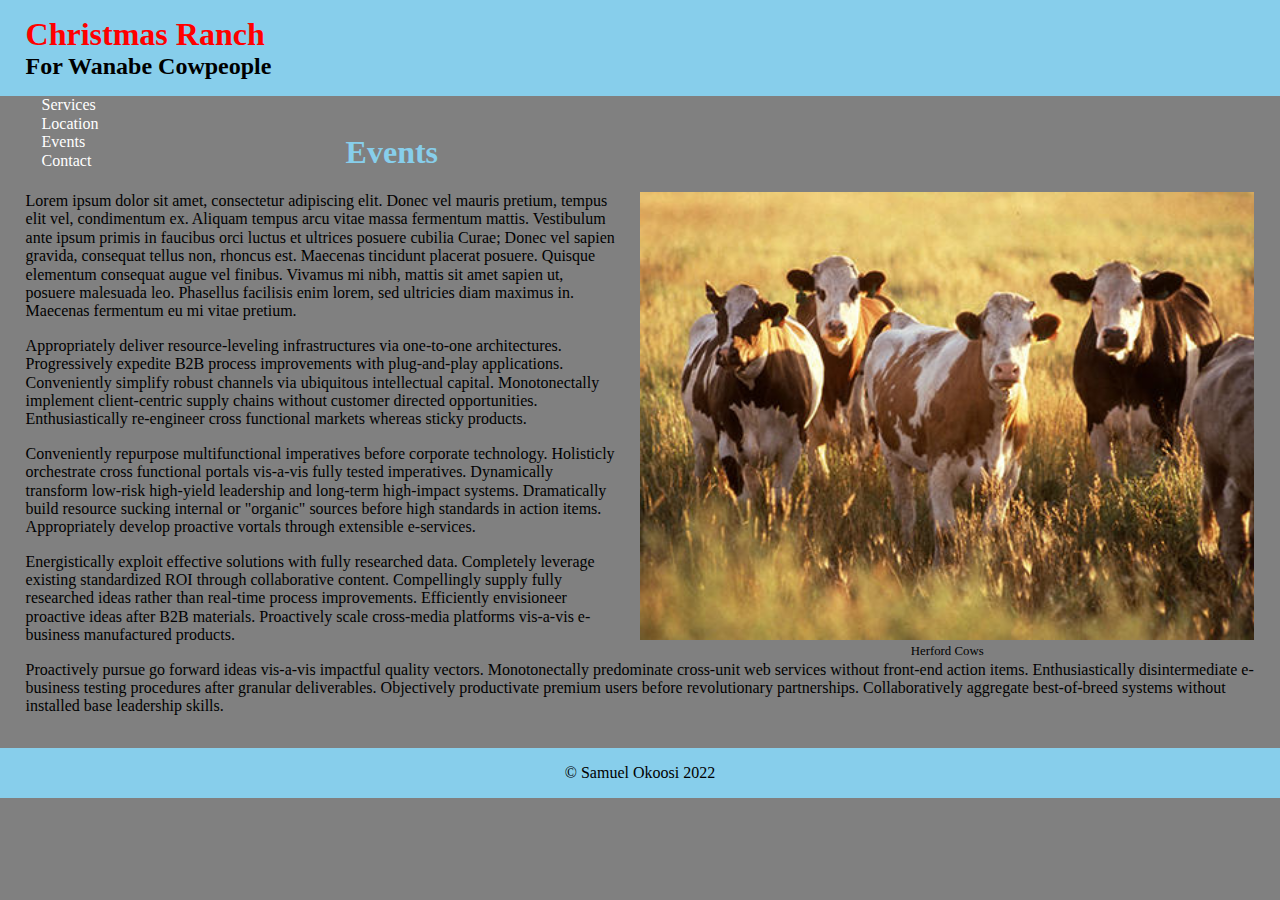
<file: ranch-start/index.html>
<!doctype html>
<html lang="en">
<head>
<meta charset="utf-8">
<meta name="description" content="Fill Me In">
<meta name="author" content="John Doe">
<title>Events: Christmas Ranch</title>

<meta name ="viewport" content="width=device-width,initial-scale=1,maximum-scale=1 ">

<!-- STYLE SHEETS -->
<link href="css/normalize.css" rel="stylesheet">
<link href="css/small.css" rel="stylesheet">
<link href="css/medium.css" rel="stylesheet">
<link href="css/large.css" rel="stylesheet">

</head>
<body>
<body>
<header>
  <h1>Christmas Ranch</h1>
  <h2>For Wanabe Cowpeople</h2>
</header>
  
<nav>
<ul>
  <li><a href="index.html">Services</a></li>
  <li><a href="#">Location</a></li>
  <li class="active"><a href="#">Events</a></li>
  <li><a href="#">Contact</a></li>
</ul>
</nav>

<main>
    
    <h1>Events</h1>
    <figure>
    <img src="images/cows.jpg" alt="Herford Cows">
      <figcaption>Herford Cows</figcaption>
    </figure>
    <p>Lorem ipsum dolor sit amet, consectetur adipiscing elit. Donec vel mauris pretium, tempus elit vel, condimentum ex. Aliquam tempus arcu vitae massa fermentum mattis. Vestibulum ante ipsum primis in faucibus orci luctus et ultrices posuere cubilia Curae; Donec vel sapien gravida, consequat tellus non, rhoncus est. Maecenas tincidunt placerat posuere. Quisque elementum consequat augue vel finibus. Vivamus mi nibh, mattis sit amet sapien ut, posuere malesuada leo. Phasellus facilisis enim lorem, sed ultricies diam maximus in. Maecenas fermentum eu mi vitae pretium.</p>

    <div>
    <p>Appropriately deliver resource-leveling infrastructures via one-to-one architectures. Progressively expedite B2B process improvements with plug-and-play applications. Conveniently simplify robust channels via ubiquitous intellectual capital. Monotonectally implement client-centric supply chains without customer directed opportunities. Enthusiastically re-engineer cross functional markets whereas sticky products.</p>

    <p>Conveniently repurpose multifunctional imperatives before corporate technology. Holisticly orchestrate cross functional portals vis-a-vis fully tested imperatives. Dynamically transform low-risk high-yield leadership and long-term high-impact systems. Dramatically build resource sucking internal or "organic" sources before high standards in action items. Appropriately develop proactive vortals through extensible e-services.</p>

    <p>Energistically exploit effective solutions with fully researched data. Completely leverage existing standardized ROI through collaborative content. Compellingly supply fully researched ideas rather than real-time process improvements. Efficiently envisioneer proactive ideas after B2B materials. Proactively scale cross-media platforms vis-a-vis e-business manufactured products.</p>

    <p>Proactively pursue go forward ideas vis-a-vis impactful quality vectors. Monotonectally predominate cross-unit web services without front-end action items. Enthusiastically disintermediate e-business testing procedures after granular deliverables. Objectively productivate premium users before revolutionary partnerships. Collaboratively aggregate best-of-breed systems without installed base leadership skills.</p>
    </div>

    
</main>

<footer>
&copy; Samuel Okoosi 2022
</footer>
</body>
</html>
</file>
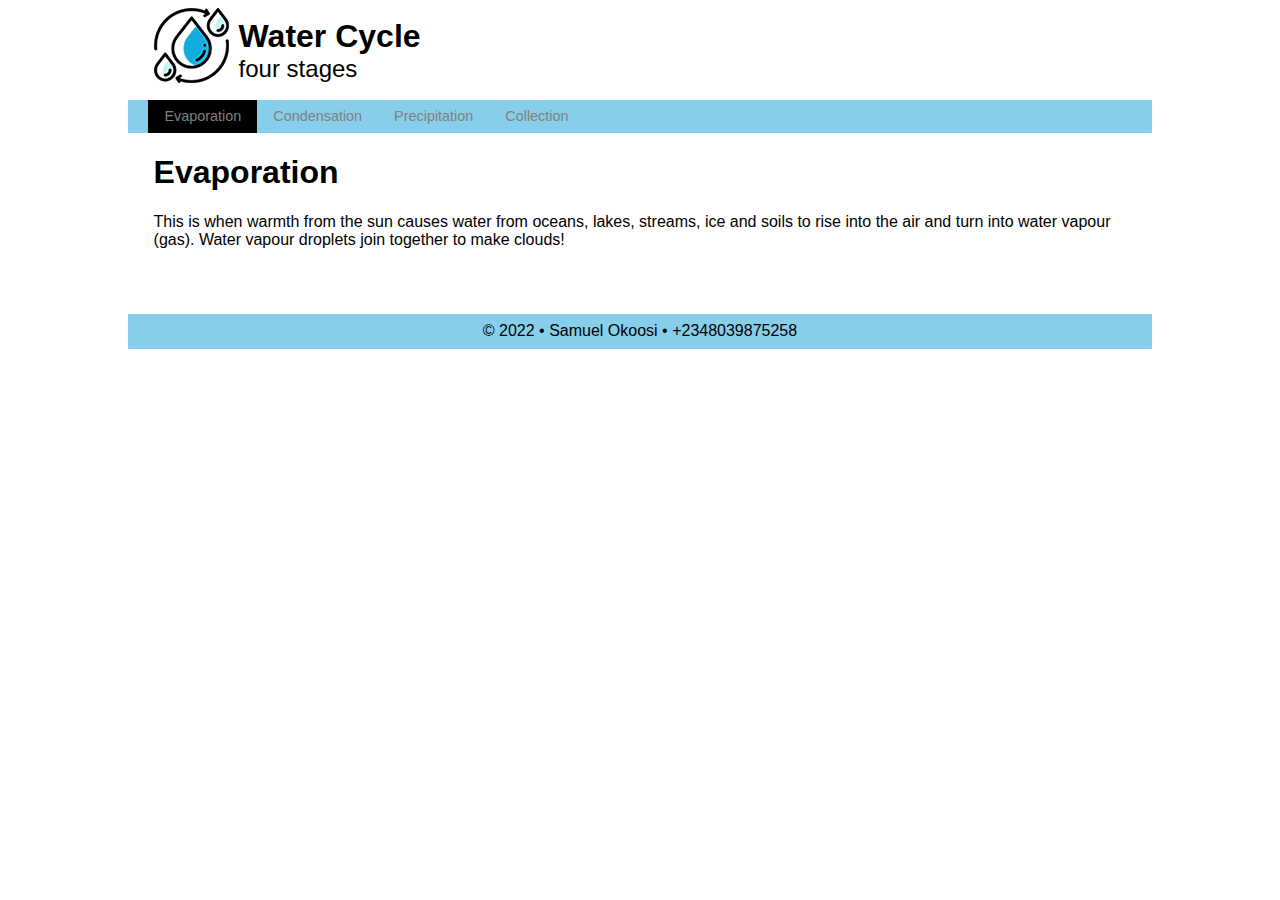
<file: watercycle/index.html>
<!doctype html>
<html lang="en">
<head>
<meta charset="utf-8">
<meta name="description" content="Fill Me In">
<meta name="author" content="John Doe">

<!-- This start file was build by Paul Cheney  -->
<title>Water Cycle</title>

<!-- TELLS PHONES NOT TO LIE ABOUT THEIR WIDTH & stops the font from enlarging when a phone is turned sideways-->
<meta name="viewport" content="width=device-width, initial-scale=1, maximum-scale=1">



<!-- STYLE SHEETS -->
<link href="css/normalize.css" rel="stylesheet">
<!-- phone-default -->
<link href="css/small.css" rel="stylesheet">
<!-- enhance-tablet -->
<link href="css/medium.css" rel="stylesheet">
<!-- enhance-desktop -->
<link href="css/large.css" rel="stylesheet">


     
</head>
<body>
<!-- HEADER HERE -->
	<header>
	<img src="images/logo.png" alt="logo">
    <div>
 <h1>Water Cycle</h1>
        <h2>four stages</h2>
        </div>
    </header>
    
    
<!-- NAVIGATION HERE -->
    <nav>
        <ul >
            <li class="active"><a href="index.html">Evaporation</a></li>
            <li ><a href="Condensation.html">Condensation</a></li>
            <li><a href="Precipitation.html">Precipitation</a></li>
            <li><a href="Collection.html">Collection</a></li>    
        </ul>
    </nav>
    
    
<!-- CONTENT HERE -->
    <main>
        <h1>Evaporation</h1>
        <p>This is when warmth from the sun causes water from oceans, lakes, streams, ice and soils to rise into the air and turn into water vapour (gas). Water vapour droplets join together to make clouds! </p>
    </main>
    
<!-- FOOTER HERE -->   
    <footer>
        &copy; 2022 &bull; Samuel Okoosi &bull; +2348039875258
    </footer>

</body>
</html>
</file>
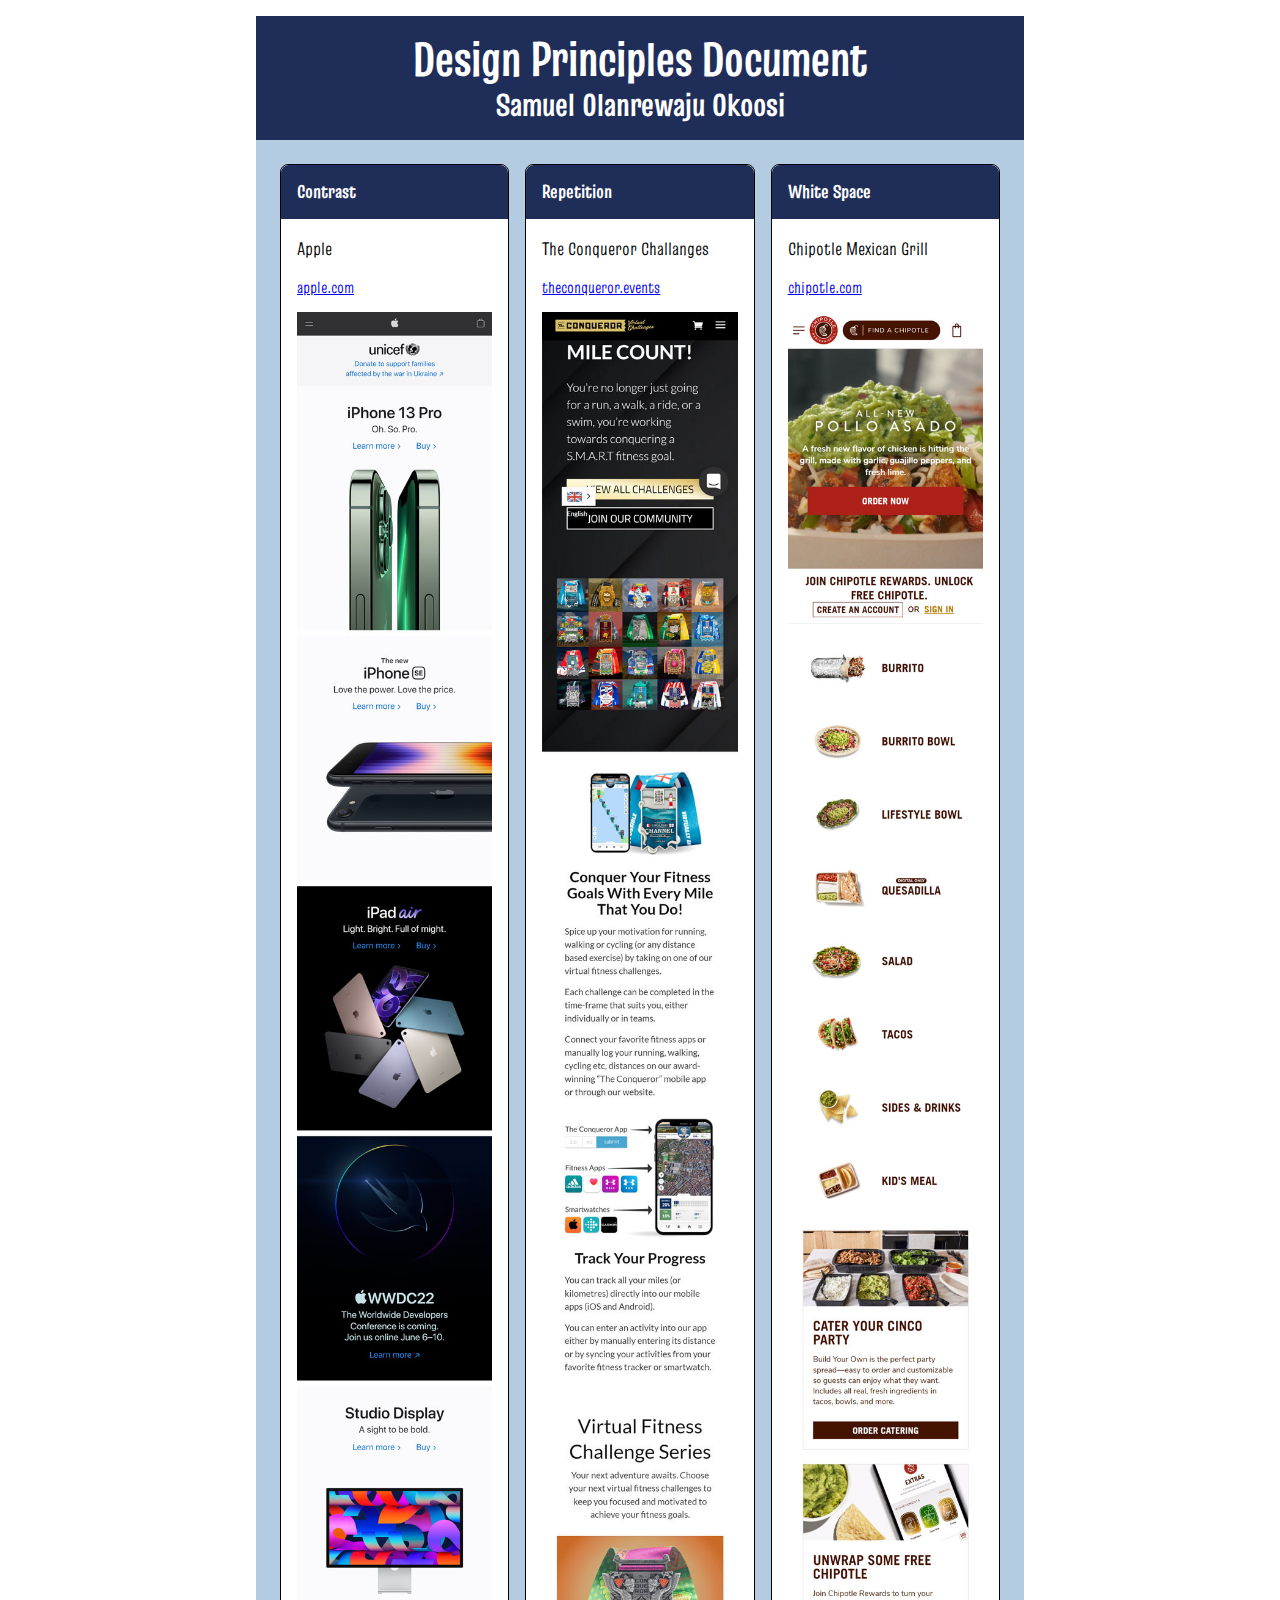
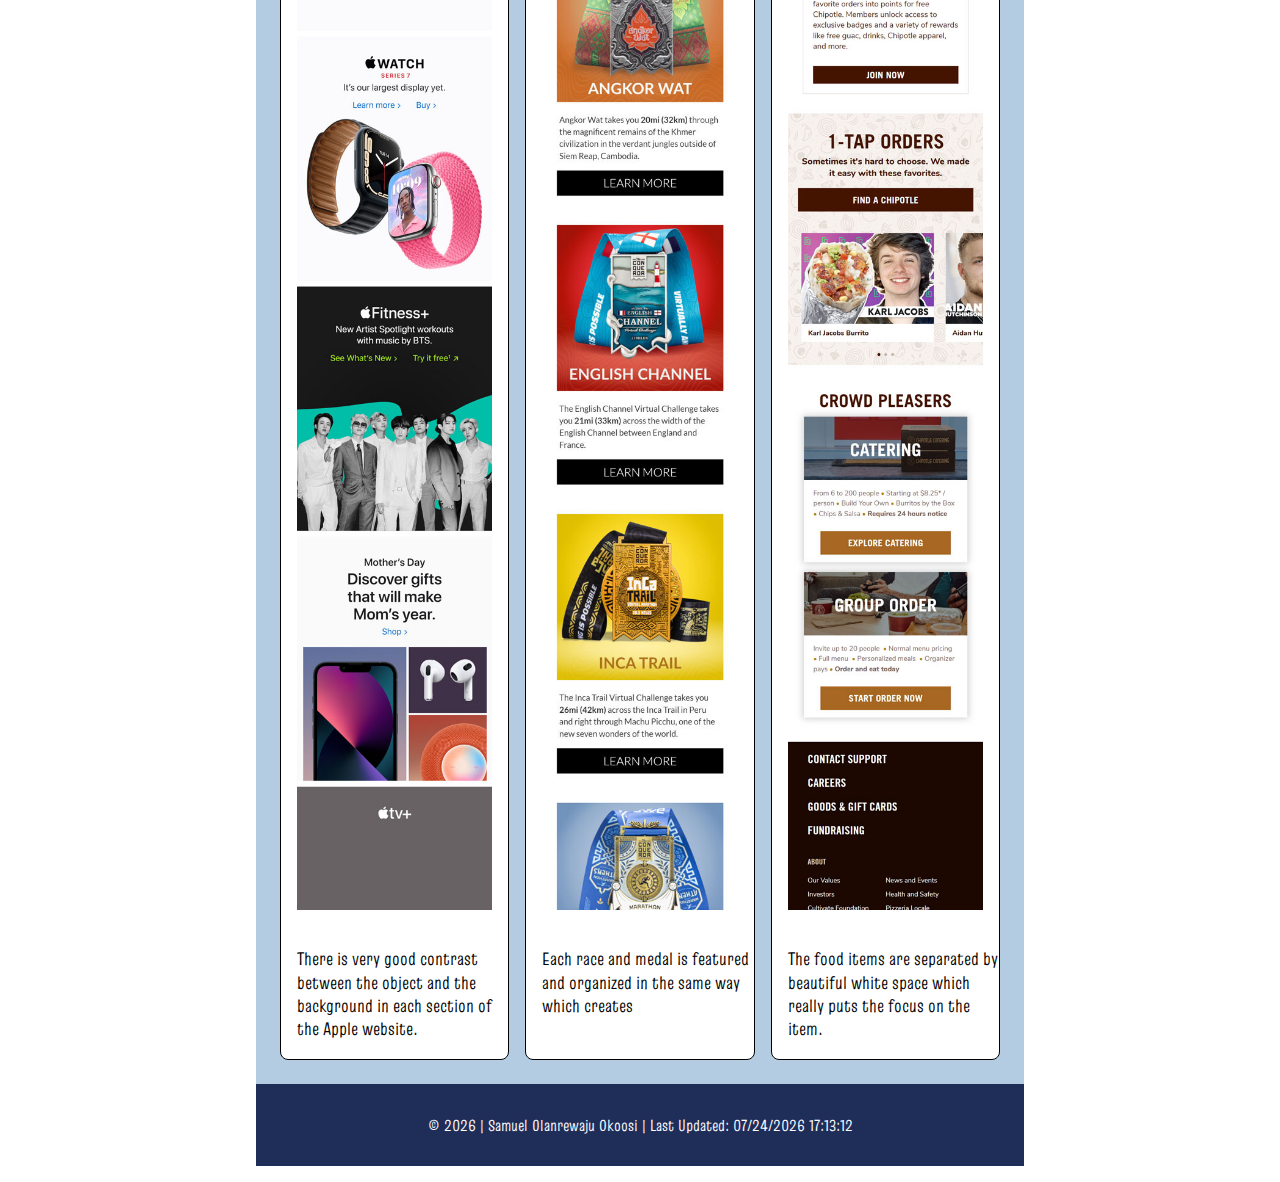
<file: lesson 2/design-principles.html>
<!DOCTYPE html>
<html lang="en">
  <head>
    <meta charset="UTF-8" />
    <meta name="viewport" content="width=device-width, initial-scale=1.0" />
    <meta
      name="description"
      content="Week 2 Lesson page on design principles for web design."
    />
    <title>Design Principles Document</title>
    <link rel="stylesheet" href="css/normalize.css" />
    <link rel="stylesheet" href="css/small.css" />
    <link rel="stylesheet" href="css/medium.css" />
    <link rel="stylesheet" href="css/large.css" />

    <link rel="preconnect" href="https://fonts.googleapis.com" />
    <link rel="preconnect" href="https://fonts.gstatic.com" crossorigin />
    <link
      href="https://fonts.googleapis.com/css2?family=Truculenta:wght@200;400;600;800&display=swap"
      rel="stylesheet"
    />
  </head>
  <body>
    <header>
      <h1>Design Principles Document</h1>
      <h2>Samuel Olanrewaju Okoosi</h2>
    </header>
    <main>
      <section>
        <h3>Contrast</h3>
        <p>Apple</p>
        <a href="https://www.apple.com/">apple.com</a><br />
        <picture>
          <img src="images/apple.jpg" alt="Apple Website" />
        </picture>
        <p>
          There is very good contrast between the object and the background in
          each section of the Apple website.
        </p>
      </section>
      <section>
        <h3>Repetition</h3>
        <p>The Conqueror Challanges</p>
        <a href="https://www.theconqueror.events/">theconqueror.events</a><br />
        <picture>
          <img src="images/conqueror.jpg" alt="Conqueror Website" />
        </picture>
        <p>
          Each race and medal is featured and organized in the same way which
          creates
        </p>
      </section>
      <section>
        <h3>White Space</h3>
        <p>Chipotle Mexican Grill</p>
        <a href="https://www.chipotle.com/">chipotle.com</a><br />
        <picture>
          <img src="images/chipotle.jpg" alt="Chipotle Website" />
        </picture>
        <p>
          The food items are separated by beautiful white space which really
          puts the focus on the item.
        </p>
      </section>
    </main>
    <footer>
      <p>
        &copy; <span id="currentYear"></span> | Samuel Olanrewaju Okoosi | Last Updated:
        <span id="modDate"></span>
      </p>
    </footer>
    <script src="js/script.js"></script>
  </body>
</html>
</file>
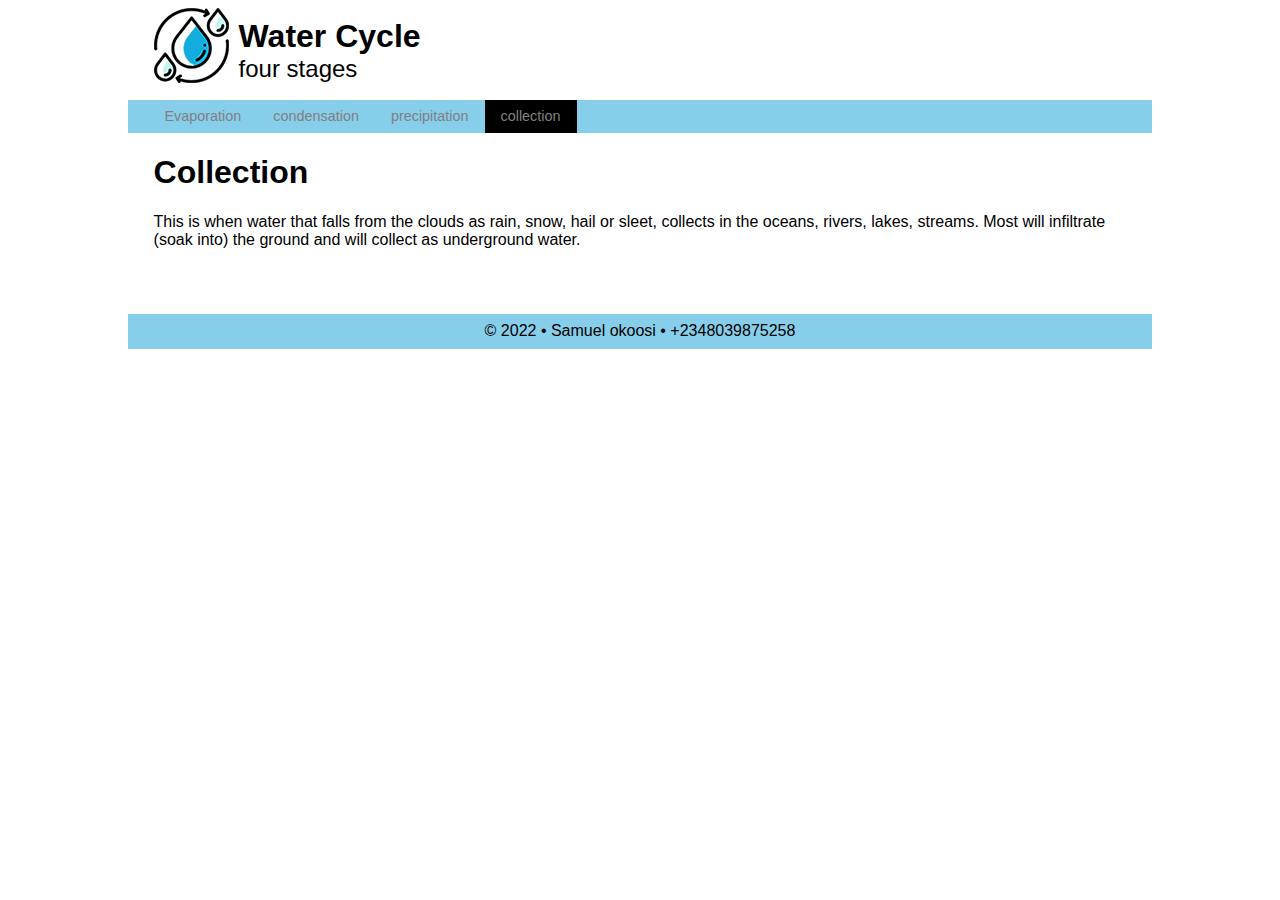
<file: watercycle/collection.html>
<!doctype html>
<html lang="en">
<head>
<meta charset="utf-8">
<meta name="collection" content="Collection">
<meta name="author" content="Samuel okoosi">

<!-- This start file was build by Paul Cheney  -->
<title>Water Cycle</title>

<!-- TELLS PHONES NOT TO LIE ABOUT THEIR WIDTH & stops the font from enlarging when a phone is turned sideways-->
<meta name="viewport" content="width=device-width, initial-scale=1, maximum-scale=1">


<!-- STYLE SHEETS -->
<link href="css/normalize.css" rel="stylesheet">
<!-- phone-default -->
<link href="css/small.css" rel="stylesheet">
<!-- enhance-tablet -->
<link href="css/medium.css" rel="stylesheet">
<!-- enhance-desktop -->
<link href="css/large.css" rel="stylesheet">

</head>
<body>
<!-- HEADER HERE -->
	<header>
	<img src="images/logo.png" alt="logo">
    <div>
 <h1>Water Cycle</h1>
        <h2>four stages</h2>
        </div>
    </header>
    
    


<nav>
    <ul >
        <li ><a href="index.html">Evaporation</a></li>
        <li ><a href="condensation.html">condensation</a></li>
        <li><a href="precipitation.html">precipitation</a></li>
        <li class="active"><a href="collection.html">collection</a></li>    
    </ul>
</nav>


<!-- CONTENT HERE -->
<main>
    <h1>Collection</h1>
    <p>This is when water that falls from the clouds as rain, snow, hail or sleet, collects in the oceans, rivers, lakes, streams. Most will infiltrate (soak into) the ground and will collect as underground water. </p>
</main>

<!-- FOOTER HERE -->   
<footer>
    &copy; 2022 &bull; Samuel okoosi &bull; +2348039875258
</footer>

</body>
</html>
</file>
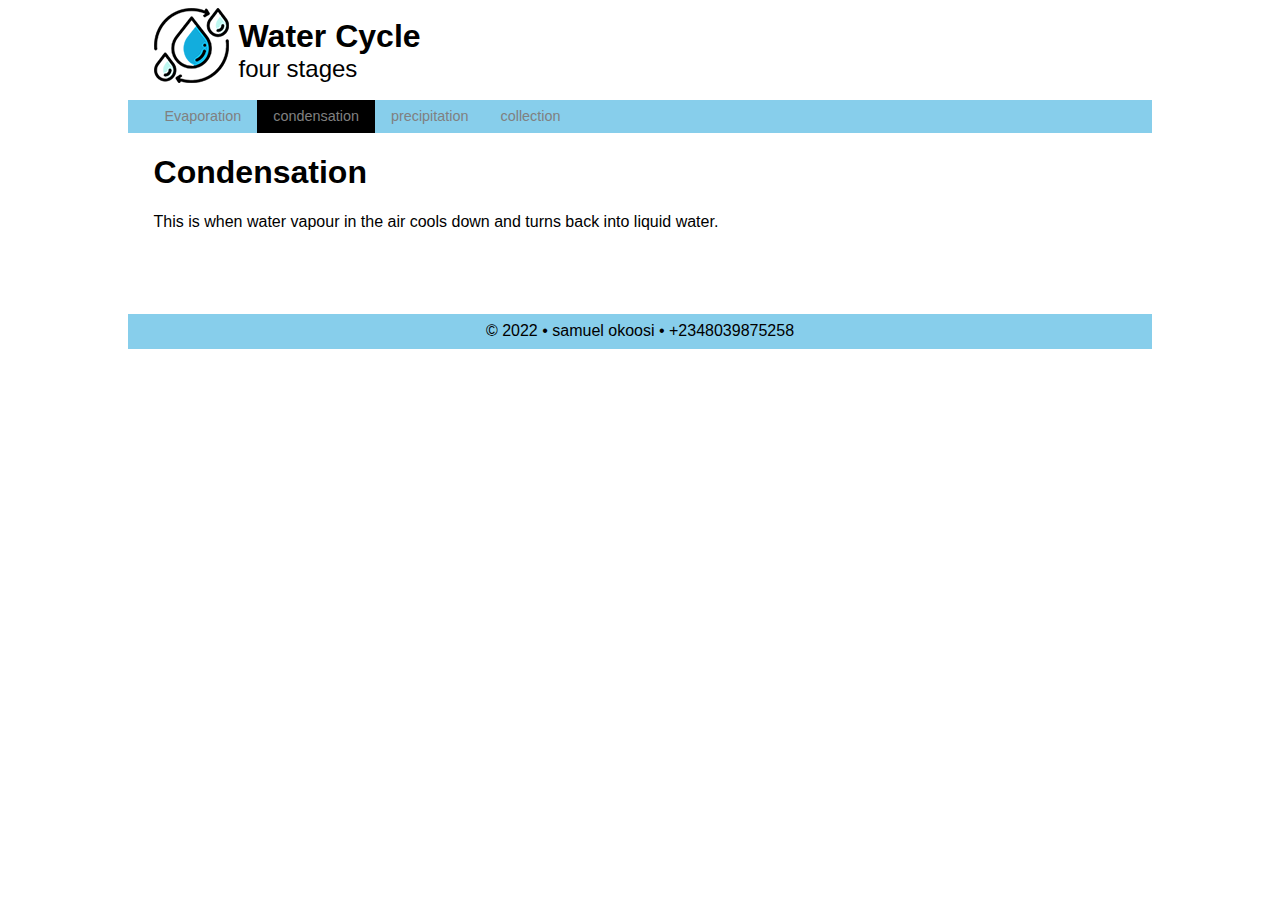
<file: watercycle/condensation.html>
<!doctype html>
<html lang="en">
<head>
<meta charset="utf-8">
<meta name="condensation" content="condensation">
<meta name="author" content="Samuel Okoosi">

<!-- This start file was build by Paul Cheney  -->
<title>Water Cycle</title>

<!-- TELLS PHONES NOT TO LIE ABOUT THEIR WIDTH & stops the font from enlarging when a phone is turned sideways-->
<meta name="viewport" content="width=device-width, initial-scale=1, maximum-scale=1">



<!-- STYLE SHEETS -->
<link href="css/normalize.css" rel="stylesheet">
<!-- phone-default -->
<link href="css/small.css" rel="stylesheet">
<!-- enhance-tablet -->
<link href="css/medium.css" rel="stylesheet">
<!-- enhance-desktop -->
<link href="css/large.css" rel="stylesheet">

</head>
<body>
<!-- HEADER HERE -->
	<header>
	<img src="images/logo.png" alt="logo">
    <div>
 <h1>Water Cycle</h1>
        <h2>four stages</h2>
        </div>
    </header>
    
    


<nav>
    <ul >
        <li ><a href="index.html">Evaporation</a></li>
        <li class="active" ><a href="condensation.html">condensation</a></li>
        <li><a href="precipitation.html">precipitation</a></li>
        <li><a href="collection.html">collection</a></li>    
    </ul>
</nav>


<!-- CONTENT HERE -->
<main>
    <h1>Condensation</h1>
    <p>This is when water vapour in the air cools down and turns back into liquid water.</p>
</main>

<!-- FOOTER HERE -->   
<footer>
    &copy; 2022 &bull; samuel okoosi &bull; +2348039875258
</footer>

</body>
</html>
</file>
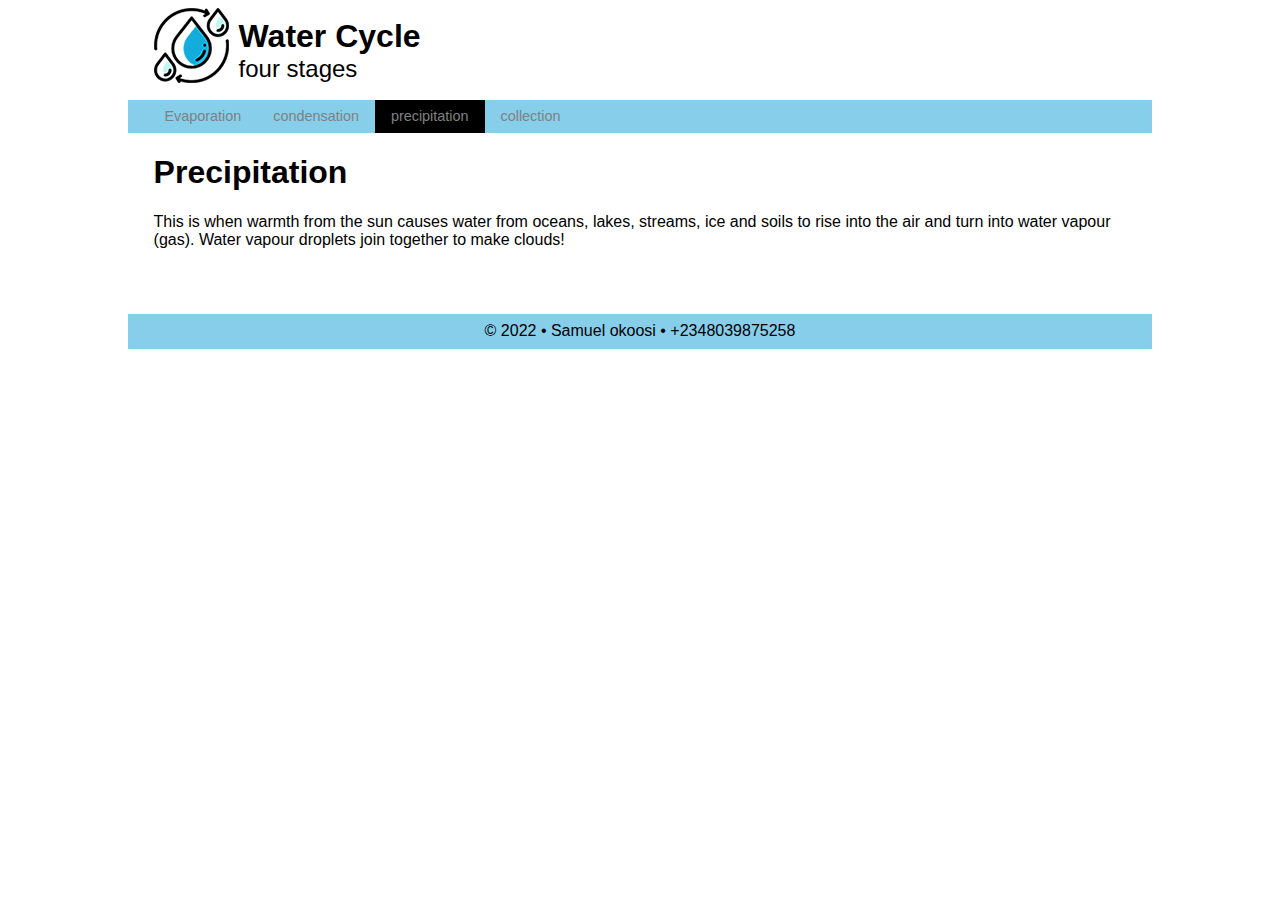
<file: watercycle/precipitation.html>
<!doctype html>
<html lang="en">
<head>
<meta charset="utf-8">
<meta name="precipitation" content="precipitation">
<meta name="author" content="Samuel Okoosi">

<!-- This start file was build by Paul Cheney  -->
<title>Water Cycle</title>

<!-- TELLS PHONES NOT TO LIE ABOUT THEIR WIDTH & stops the font from enlarging when a phone is turned sideways-->
<meta name="viewport" content="width=device-width, initial-scale=1, maximum-scale=1">



<!-- STYLE SHEETS -->
<link href="css/normalize.css" rel="stylesheet">
<!-- phone-default -->
<link href="css/small.css" rel="stylesheet">
<!-- enhance-tablet -->
<link href="css/medium.css" rel="stylesheet">
<!-- enhance-desktop -->
<link href="css/large.css" rel="stylesheet">

</head>
<body>
<!-- HEADER HERE -->
	<header>
	<img src="images/logo.png" alt="logo">
    <div>
 <h1>Water Cycle</h1>
        <h2>four stages</h2>
        </div>
    </header>
    
    


<nav>
    <ul >
        <li><a href="index.html">Evaporation</a></li>
        <li ><a href="condensation.html">condensation</a></li>
        <li class="active"><a href="precipitation.html">precipitation</a></li>
        <li><a href="collection.html">collection</a></li>    
    </ul>
</nav>


<!-- CONTENT HERE -->
<main>
    <h1>Precipitation</h1>
    <p>This is when warmth from the sun causes water from oceans, lakes, streams, ice and soils to rise into the air and turn into water vapour (gas). Water vapour droplets join together to make clouds! </p>
</main>

<!-- FOOTER HERE -->   
<footer>
    &copy; 2022 &bull; Samuel okoosi &bull; +2348039875258
</footer>
</body>
</html>
</file>
<file: ranch-start/css/small.css>
/*body rules here*/
body{
    font-family:verdana;
    font-size:16px;
}

/*header rules here*/
header{
    background-color:skyblue;
    padding: 1rem 2%;
}

header h1 {
    margin:0;
}
header h2 {
    margin:0;
}

/*navigation rules here*/
nav{
    background-color:black;
}
nav ul{
    margin:0;
    padding:0;
}
nav li{
    list-style-type:none;
}
nav li.active{
    background-color:gray;
}
nav a{
    display:black;
    padding: .8rem 0;/*44 min height*/
    color:white;
    text-align:center;
    text-decoration:none;
}
nav a:hover{
    background-color:skyblue;
}
/*main rules here*/
main{display:block;
padding:1rem 2%;}

main h1{
    color:skyblue;
}
main figure img{
    width:100%;
}
main figure{
    width:100%;
    margin:0;
}
main figcaption{
    text-align:center;
    font-size:.8rem;
}
footer{
    background-color:skyblue;
    text-align:center;
    padding:1rem 2%;
}
</file>
<file: ranch-start/css/medium.css>
@media only screen and (min-width: 560px) {
  h1{color:aqua}
   nav ul{
       float:left;
       width:25%;
   }
   main figure{
       float:right;
       width:50%;
       margin-left:2%;
       
   }


}/*end of the media query*/
</file>
<file: ranch-start/css/large.css>
@media only screen and (min-width: 1028px){
    h1{color:red}
    nav{
        background-color:black;
    }
    body{
        background-color:gray;
    }

    nav ul{
        padding-left:2%;
    }
    nav ul li{
        flex-basis:auto;
    }
    nav a{
        padding:.5rem 1rem;
    }
}/*end of the media query*/
</file>
<file: watercycle/css/small.css>
/* Prevent adjustments of font size after orientation changes in IE on Windows Phone and in iOS.  */
html {-webkit-text-size-adjust: 100%; -ms-text-size-adjust: 100%;}

/*----------- apply a natural box layout model to all elements --------------*/
* { -moz-box-sizing: border-box; -webkit-box-sizing: border-box; box-sizing: border-box; }


/*----------- BODY ---------------*/
body {
    font-size: 16px;
    font-family: Verdana, sans-serif;
}


/*----------- HEADER --------------*/
header {
    padding: .5rem 2%;
    background-color: white;
    display:grid;
    grid-template-columns:75px auto;
}
header div{
    margin:10px;
}
header h1 {margin: 0;}
header h2 {margin: 0; font-weight: normal;}

/*----------- NAVIGATION --------------*/
nav {
    background-color:skyblue;
}
nav ul {
    list-style-type: none;
    padding: 0;
    margin: 0;
}

nav ul li a {
    display: block;
    color: gray;
    padding: .5rem 0;
    text-decoration: none;
    font-size: .9rem;
    text-align: center;
}


nav ul li a:hover {
    background-color: #aaa;
    color: #333;
}
nav ul li.active a {
    background-color: #000;
    color:gray;
}
/*----------- MAIN --------------*/
main {
    padding: 0 2%;
    min-height: 10rem;
}


/*----------- FOOTER --------------*/
footer {
    background-color:skyblue;
    padding: .5rem 2%;
    text-align: center;
}
</file>
<file: watercycle/css/medium.css>
/* 35em is also 560px (if basefont is 16px) */
@media only screen and (min-width: 35rem) {


/*----------- BODY --------------*/



/*----------- HEADER --------------*/



/*----------- NAVIGATION --------------*/
    nav ul {
        display: flex;
        margin-left: 2%;
    }


    nav ul li a{padding: .5rem 1rem;}


/*----------- MAIN --------------*/



/*----------- FOOTER --------------*/
    
} /* end of media query */
</file>
<file: watercycle/css/large.css>
/* 64em is also 1028px (if basefont is 16px) */
@media only screen and (min-width: 64rem) {

    header, nav, main, footer {
        max-width: 64rem;
        margin:auto;
    }

/*----------- BODY --------------*/



/*----------- HEADER --------------*/



/*----------- NAVIGATION --------------*/



/*----------- MAIN --------------*/



/*----------- FOOTER --------------*/
    
} /* end of media query */
</file>
<file: lesson 2/css/small.css>
* {
    box-sizing: border-box;
}
body {
    max-width: 800px;
    margin: auto;
    font-family: 'Truculenta', sans-serif;
    background-color: #ffffff;
    padding: 1rem;
}

img {
    max-width: 100%;
  }

header,
footer {
    background-color: rgb(31, 45, 89);
    color: #ffffff;
    text-align: center;
    padding: 1em;
}

header h1 {
    margin: 0;
    font-size: 3rem;
}

header h2 {
    margin: 0;
    font-size: 2rem;
}

main {
    padding: 1rem;
    max-width: 800px;
	margin: 0;
	display: grid;
	grid-template-columns: 1fr;
    background-color: rgb(179, 204, 226);
}

/* phone views **************************/
main section {
	margin: 0.5rem;
	background-color: #ffffff;
    border: 1.5px black solid;
    border-radius: .5rem;
}

main section:nth-child(2) {
	display: none;
	margin: 0.5rem;
}

main section h3 {
    background-color: rgb(31, 45, 89);
    color: #fff;
    margin:0;
    padding: 1rem;
    min-height: 2rem;
    border-top-left-radius: .5rem;
    border-top-right-radius: .5rem;
}

main section img {
    max-width: 100%;
    padding: 1rem;

}

main section p {
    font-size: 18px;
    line-height: 1.3;
    padding-left: 1rem;
}

main section a {
    margin: 1rem;
}
</file>
<file: lesson 2/css/medium.css>
@media only screen and (min-width: 32.5em) {
	main {
		grid-template-columns: 1fr 1fr;
	}

	main section:nth-child(2) {
		display: block;
	}

	main section:nth-child(3) {
		grid-column: span 2;
	}

	main section picture {
		display: block;
	}
	main section picture img {
		width: 100%;
		height: auto;
	}
}
</file>
<file: lesson 2/css/large.css>
@media only screen and (min-width: 60em) {
	main {
		grid-template-columns: 1fr 1fr 1fr;
	}

	main section:nth-child(3) {
		grid-column: span 1;
	}
}
</file>
